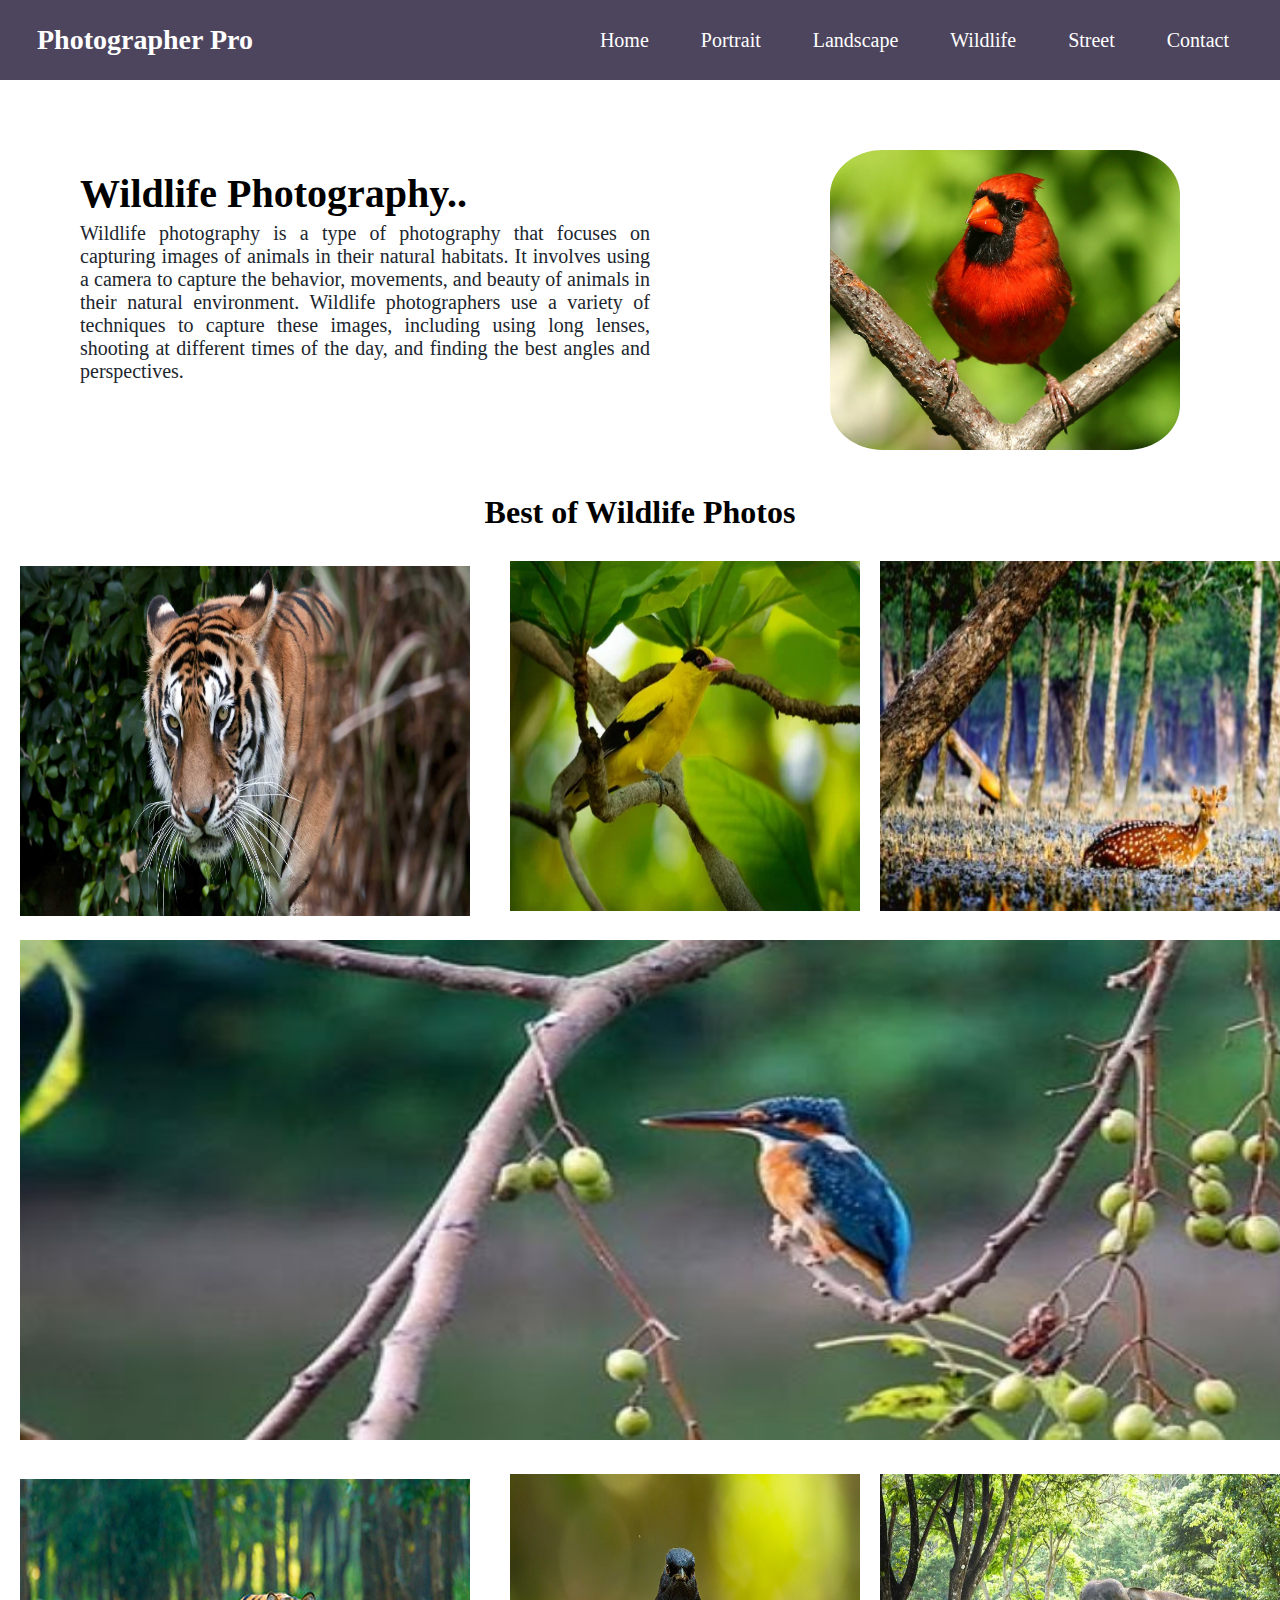
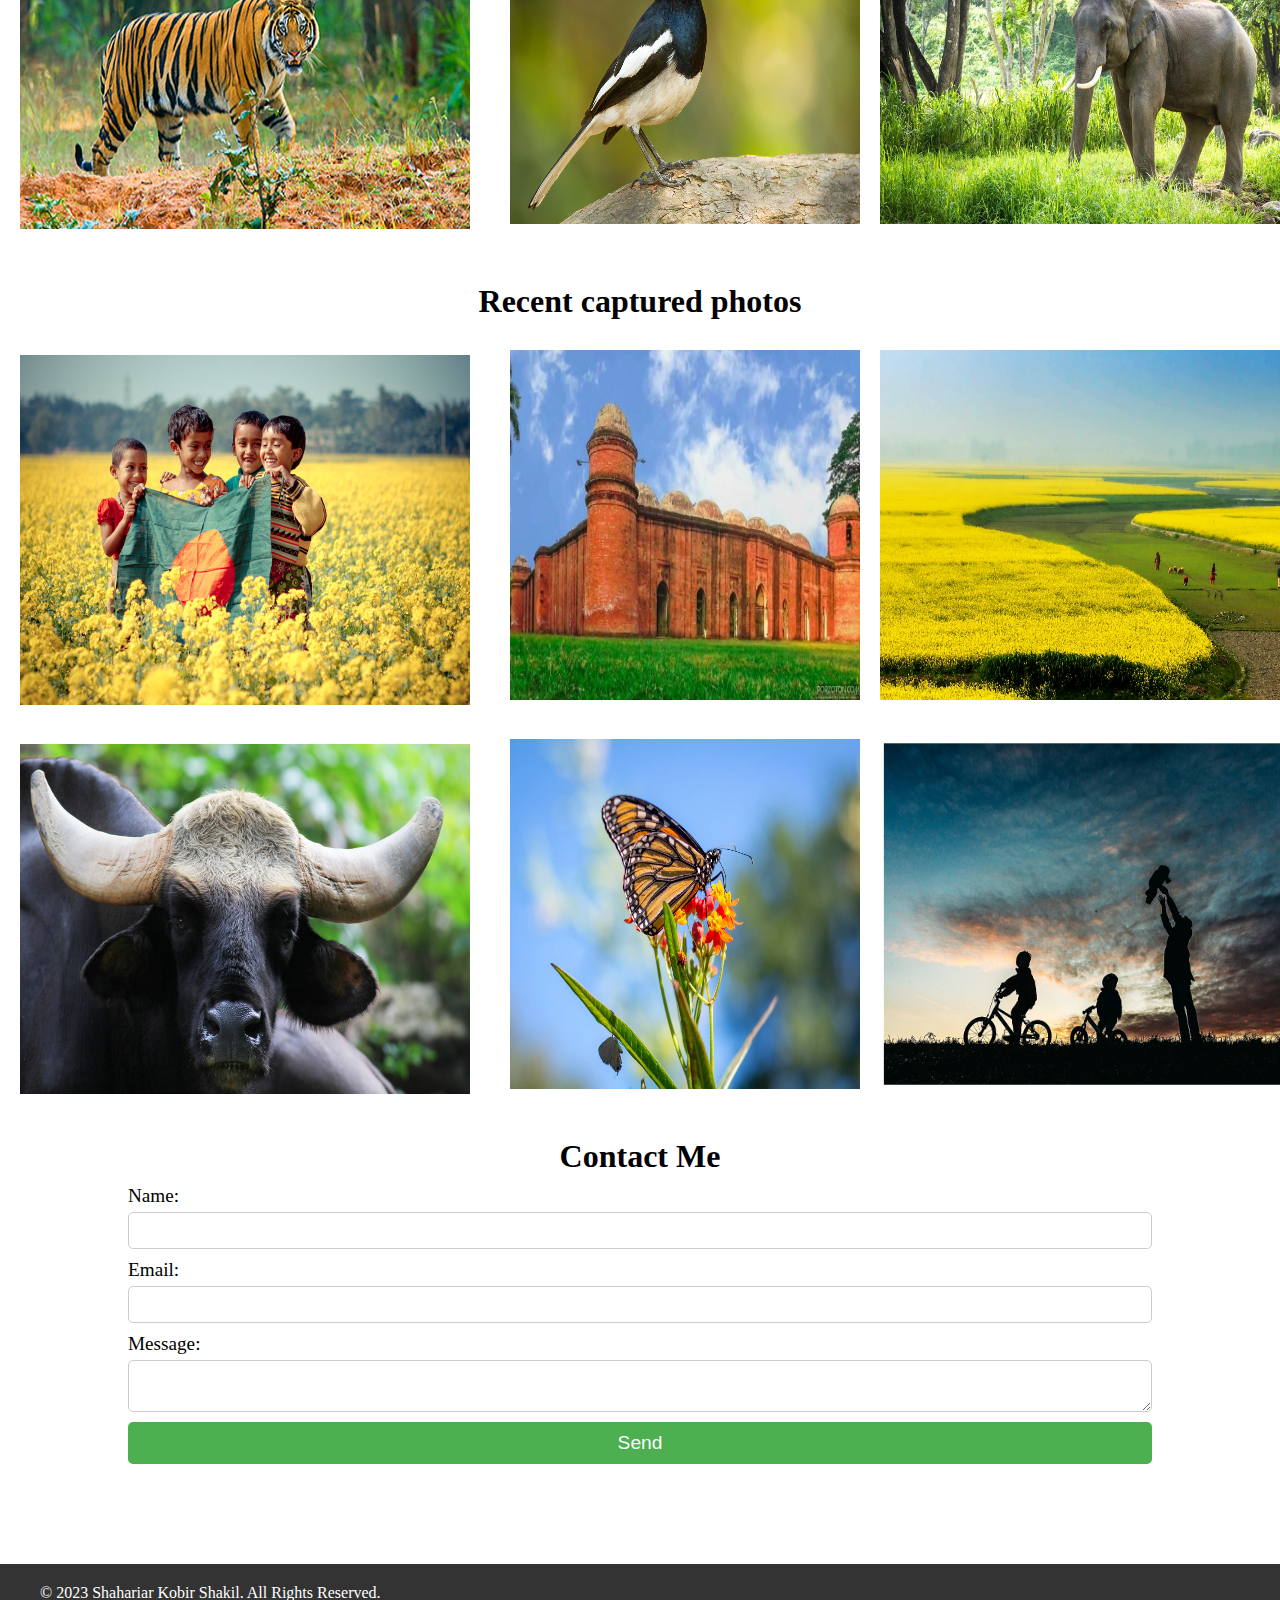
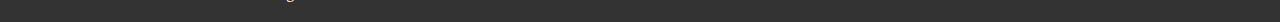
<file: Photography/landscape.html>
<!DOCTYPE html>
<html>
<head>
	<meta charset="utf-8">
	<meta name="viewport" content="width=device-width, initial-scale=1">
	<title>Wildlife photos</title>
	<link rel="stylesheet" type="text/css" href="style.css">
</head>

<body>
 <div class="div1">

		<nav class="navbar" style="background: #4D455D;">
			<div class="brand"><a href="index.html">Photographer Pro </a></div>
			
			<ul class="navMenu">
				<li><a href="index.html">Home</a></li>
				<li><a href="portrait.html">Portrait</a></li>
				<li><a href="nature.html">Landscape</a></li>
				<li><a href="landscape.html">Wildlife</a></li>
                <li><a href="street.html">Street</a></li>
				<li><a href="#contact">Contact</a></li>
			</ul>
		</nav>
	</div>
<div class="container">
		<div style="margin-top: 170px; margin-left: 40px; font-size: 20px;">
			<h1>Wildlife Photography..</h1>
			<p style="margin-top: 5px; text-align: justify; color: #20262E; font-family:cursive ;">Wildlife photography is a type of photography that focuses on capturing images of animals in their natural habitats. It involves using a camera to capture the behavior, movements, and beauty of animals in their natural environment. Wildlife photographers use a variety of techniques to capture these images, including using long lenses, shooting at different times of the day, and finding the best angles and perspectives.</p>
		</div>

		<div style="margin-left: 180px; margin-top: 150px; margin-right: 60px; ">
			<img style="height: 300px; width:350px;  border-radius: 15%;  "src="wld1.jpg">

		</div>
	</div>

	<div>
    	<h1 style="text-align: center; color:  black; margin-top: 40px;">Best of Wildlife Photos</h1>
    	
    </div>

    <div style="display: flex; margin-left: 20px; margin-top: 30px;">
    	
    	<div>
    		<img style="height: 350px; width: 450px; margin-top: 5px; " src="wld2.jpg">
    		
    	</div>

    	<div>
    		<img style="height: 350px; width: 350px;  margin-left: 40px;" src="wld3.webp">
    		
    	</div>

    	<div>
    		<img style="height: 350px; width: 450px; margin-left: 20px;" src="wld4.jpg">
    	</div>
    </div>

    <div>
    	<img src="wld5.jpg" style=" height: 500px; width: 1310px; margin-top: 20px; margin-left: 20px;">
    </div>

    <div style="display: flex; margin-left: 20px; margin-top: 30px;">
    	
    	<div>
    		<img style="height: 350px; width: 450px; margin-top: 5px; " src="wld6.jpg">
    		
    	</div>

    	<div>
    		<img style="height: 350px; width: 350px;  margin-left: 40px;" src="wld8.jpg">
    		
    	</div>

    	<div>
    		<img style="height: 350px; width: 450px; margin-left: 20px;" src="wld9.jpg">
    	</div>
    </div>


        <div style="margin-top: 50px;">
    	<h1 style="text-align: center; color:  black;">Recent captured photos</h1>
    	<!-- <h1 style="border-bottom: 3px solid   #20262E; width: 158px; margin-left: 601px; margin-top: 2px;"></h1> -->
    </div>
    
    <div style="display: flex; margin-left: 20px; margin-top: 30px;">
    	
    	<div>
    		<img style="height: 350px; width: 450px; margin-top: 5px; " src="imge8.jpg">
    		
    	</div>

    	<div>
    		<img style="height: 350px; width: 350px;  margin-left: 40px;" src="imge9.jpg">
    		
    	</div>

    	<div>
    		<img style="height: 350px; width: 450px; margin-left: 20px;" src="imge10.jpeg">
    	</div>
    </div>

    <div style="display: flex; margin-left: 20px; margin-top: 30px;">
    	
    	<div>
    		<img style="height: 350px; width: 450px; margin-top: 5px; " src="imge11.jpg">
    		
    	</div>

    	<div>
    		<img style="height: 350px; width: 350px;  margin-left: 40px;" src="imge12.webp">
    		
    	</div>

    	<div>
    		<img style="height: 350px; width: 450px; margin-left: 20px;" src="imge13.jpg">
    	</div>
    </div>
      

   
     <div id="contact" style="text-align: center; margin-top: 40px;"><h1>Contact Me</h1></div>

    <form>
  <label for="name">Name:</label>
  <input type="text" id="name" name="name" required>

  <label for="email">Email:</label>
  <input type="email" id="email" name="email" required>

  <label for="message">Message:</label>
  <textarea id="message" name="message" required></textarea>

  <button type="submit">Send</button>
</form>

<footer>
  <div class="container">
    <p>© 2023 Shahariar Kobir Shakil. All Rights Reserved.</p>
  </div>
</footer>
</body>
</html>
</file>
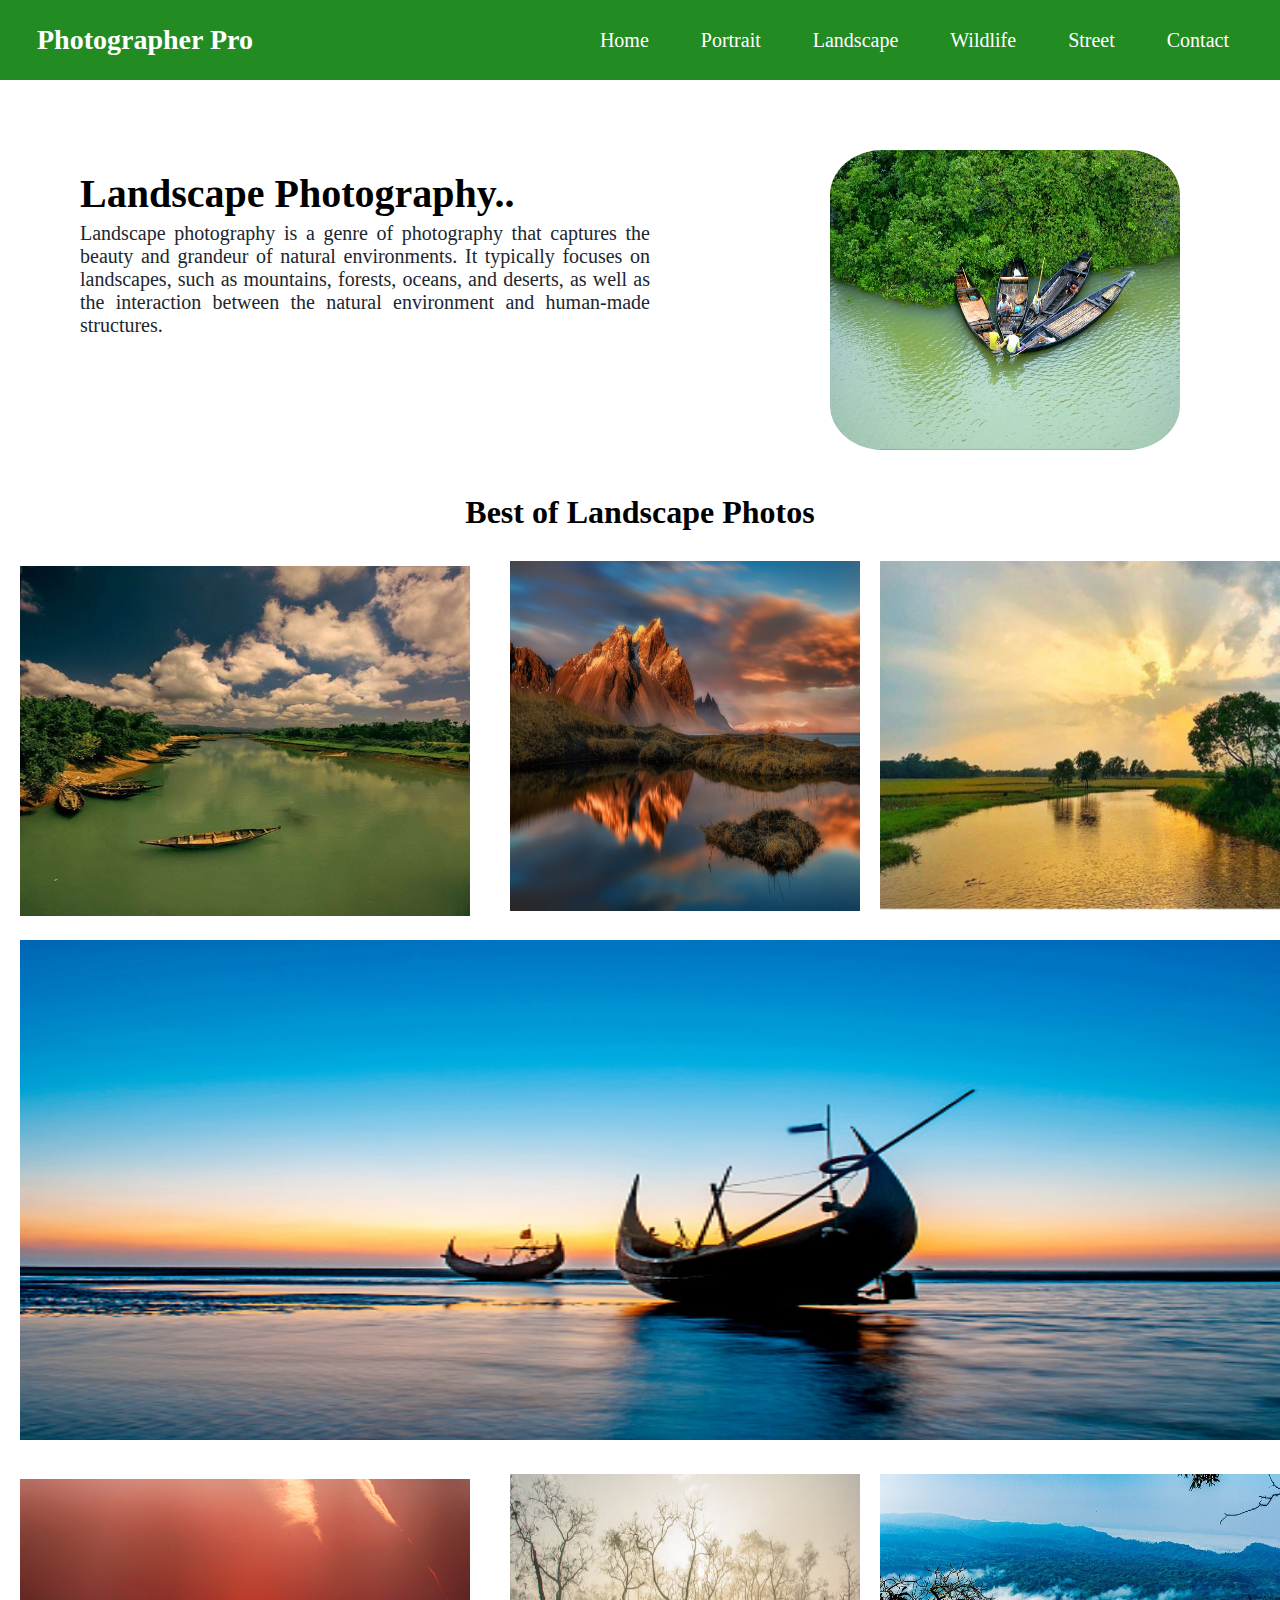
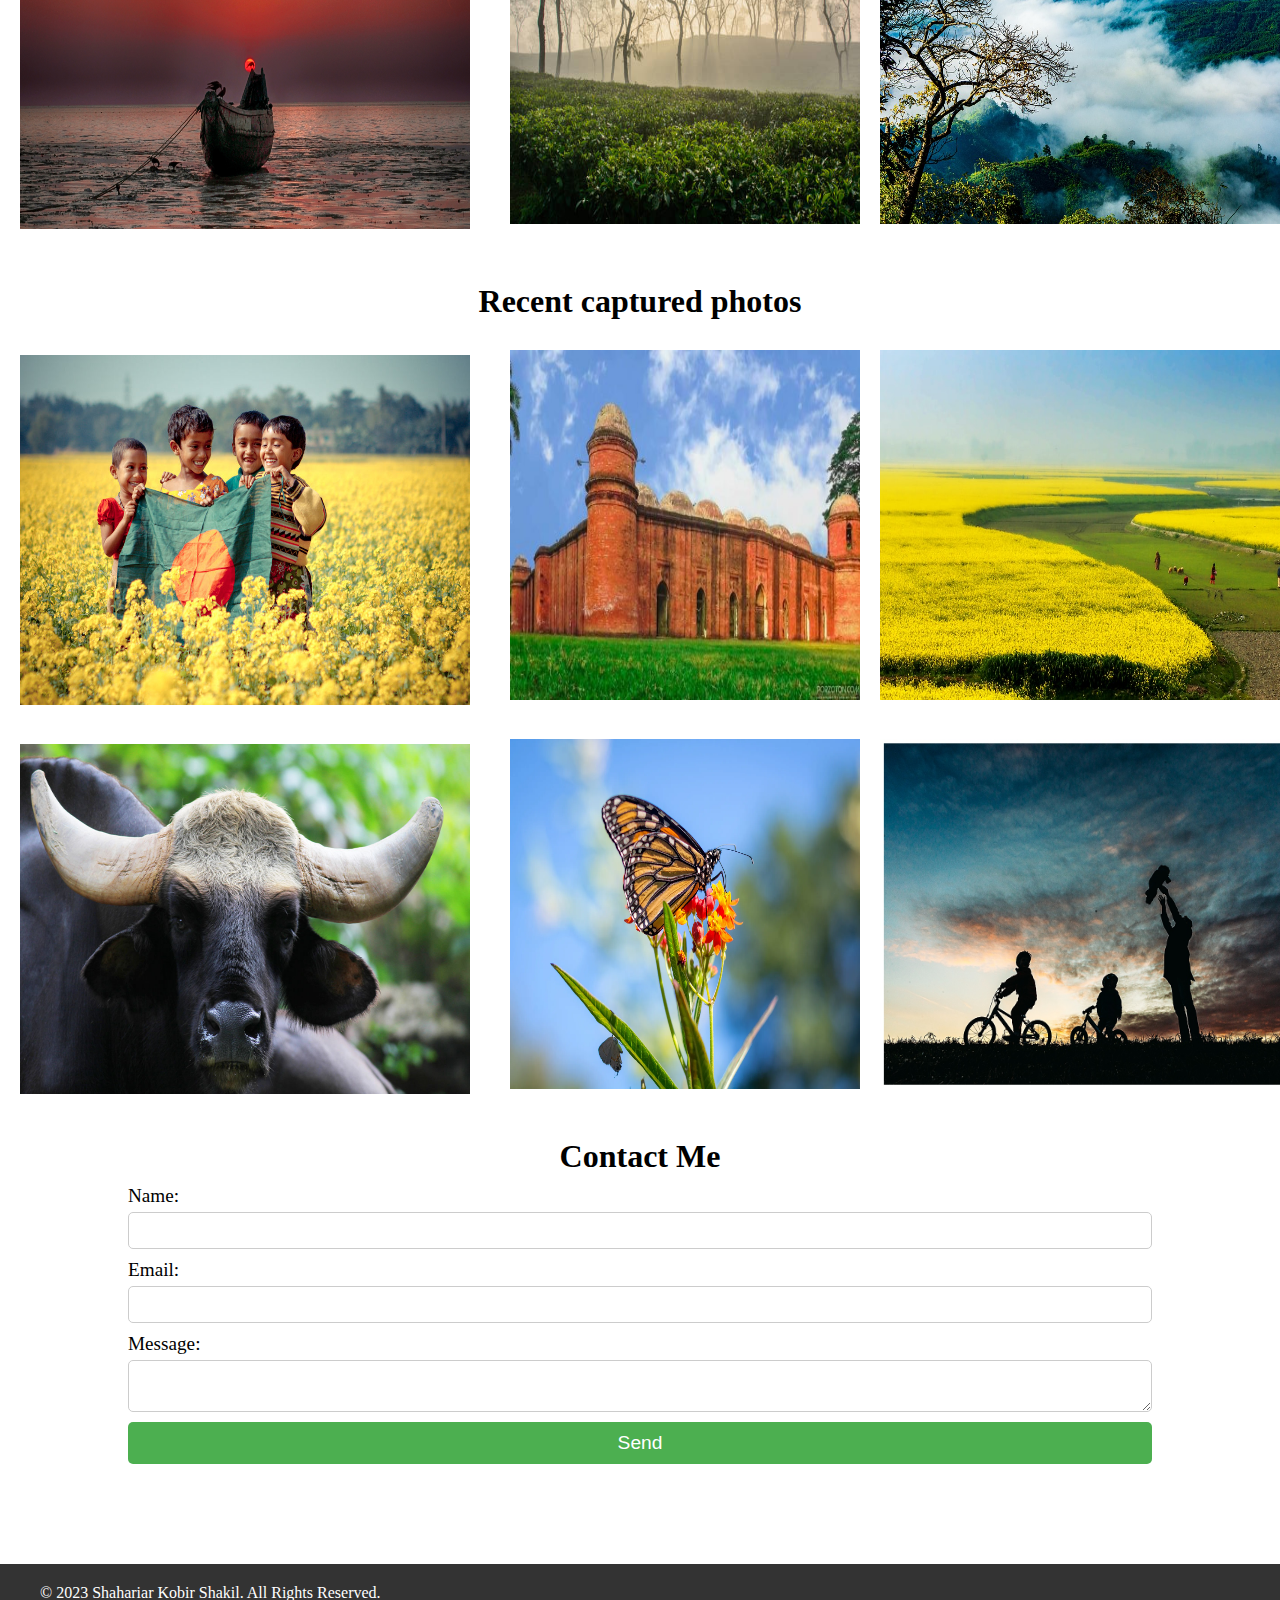
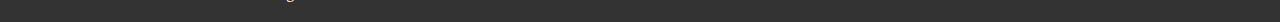
<file: Photography/nature.html>
<!DOCTYPE html>
<html>
<head>
	<meta charset="utf-8">
	<meta name="viewport" content="width=device-width, initial-scale=1">
	<title>Landscape photos</title>
	<link rel="stylesheet" type="text/css" href="style.css">
</head>

<body>
 <div class="div1">

		<nav class="navbar" style="background: forestgreen;">
			<div class="brand"><a href="index.html">Photographer Pro </a></div>
			
			<ul class="navMenu">
				<li><a href="index.html">Home</a></li>
				<li><a href="portrait.html">Portrait</a></li>
				<li><a href="nature.html">Landscape</a></li>
				<li><a href="landscape.html">Wildlife</a></li>
                <li><a href="street.html">Street</a></li>
				<li><a href="#contact">Contact</a></li>
			</ul>
		</nav>
	</div>
<div class="container">
		<div style="margin-top: 170px; margin-left: 40px; font-size: 20px;">
			<h1>Landscape Photography..</h1>
			<p style="margin-top: 5px; text-align: justify; color: #20262E; font-family:cursive ;">Landscape photography is a genre of photography that captures the beauty and grandeur of natural environments. It typically focuses on landscapes, such as mountains, forests, oceans, and deserts, as well as the interaction between the natural environment and human-made structures.</p>
		</div>

		<div style="margin-left: 180px; margin-top: 150px; margin-right: 60px; ">
			<img style="height: 300px; width:350px;  border-radius: 15%;  "src="ntr1.jpg">

		</div>
	</div>

	<div>
    	<h1 style="text-align: center; color:  black; margin-top: 40px;">Best of Landscape Photos</h1>
    	
    </div>

    <div style="display: flex; margin-left: 20px; margin-top: 30px;">
    	
    	<div>
    		<img style="height: 350px; width: 450px; margin-top: 5px; " src="ntr2.jpg">
    		
    	</div>

    	<div>
    		<img style="height: 350px; width: 350px;  margin-left: 40px;" src="land1.jpg">
    		
    	</div>

    	<div>
    		<img style="height: 350px; width: 450px; margin-left: 20px;" src="ntr4.jpg">
    	</div>
    </div>

    <div>
    	<img src="ntr5.jpg" style=" height: 500px; width: 1310px; margin-top: 20px; margin-left: 20px;">
    </div>

    <div style="display: flex; margin-left: 20px; margin-top: 30px;">
    	
    	<div>
    		<img style="height: 350px; width: 450px; margin-top: 5px; " src="ntr6.jpg">
    		
    	</div>

    	<div>
    		<img style="height: 350px; width: 350px;  margin-left: 40px;" src="ntr7.jpg">
    		
    	</div>

    	<div>
    		<img style="height: 350px; width: 450px; margin-left: 20px;" src="ntr8.jpg">
    	</div>
    </div>


        <div style="margin-top: 50px;">
    	<h1 style="text-align: center; color:  black;">Recent captured photos</h1>
    	<!-- <h1 style="border-bottom: 3px solid   #20262E; width: 158px; margin-left: 601px; margin-top: 2px;"></h1> -->
    </div>
    
    <div style="display: flex; margin-left: 20px; margin-top: 30px;">
    	
    	<div>
    		<img style="height: 350px; width: 450px; margin-top: 5px; " src="imge8.jpg">
    		
    	</div>

    	<div>
    		<img style="height: 350px; width: 350px;  margin-left: 40px;" src="imge9.jpg">
    		
    	</div>

    	<div>
    		<img style="height: 350px; width: 450px; margin-left: 20px;" src="imge10.jpeg">
    	</div>
    </div>

    <div style="display: flex; margin-left: 20px; margin-top: 30px;">
    	
    	<div>
    		<img style="height: 350px; width: 450px; margin-top: 5px; " src="imge11.jpg">
    		
    	</div>

    	<div>
    		<img style="height: 350px; width: 350px;  margin-left: 40px;" src="imge12.webp">
    		
    	</div>

    	<div>
    		<img style="height: 350px; width: 450px; margin-left: 20px;" src="imge13.jpg">
    	</div>
    </div>
      

   
     <div id="contact" style="text-align: center; margin-top: 40px;"><h1>Contact Me</h1></div>

    <form>
  <label for="name">Name:</label>
  <input type="text" id="name" name="name" required>

  <label for="email">Email:</label>
  <input type="email" id="email" name="email" required>

  <label for="message">Message:</label>
  <textarea id="message" name="message" required></textarea>

  <button type="submit">Send</button>
</form>

<footer>
  <div class="container">
    <p>© 2023 Shahariar Kobir Shakil. All Rights Reserved.</p>
  </div>
</footer>
</body>
</html>
</file>
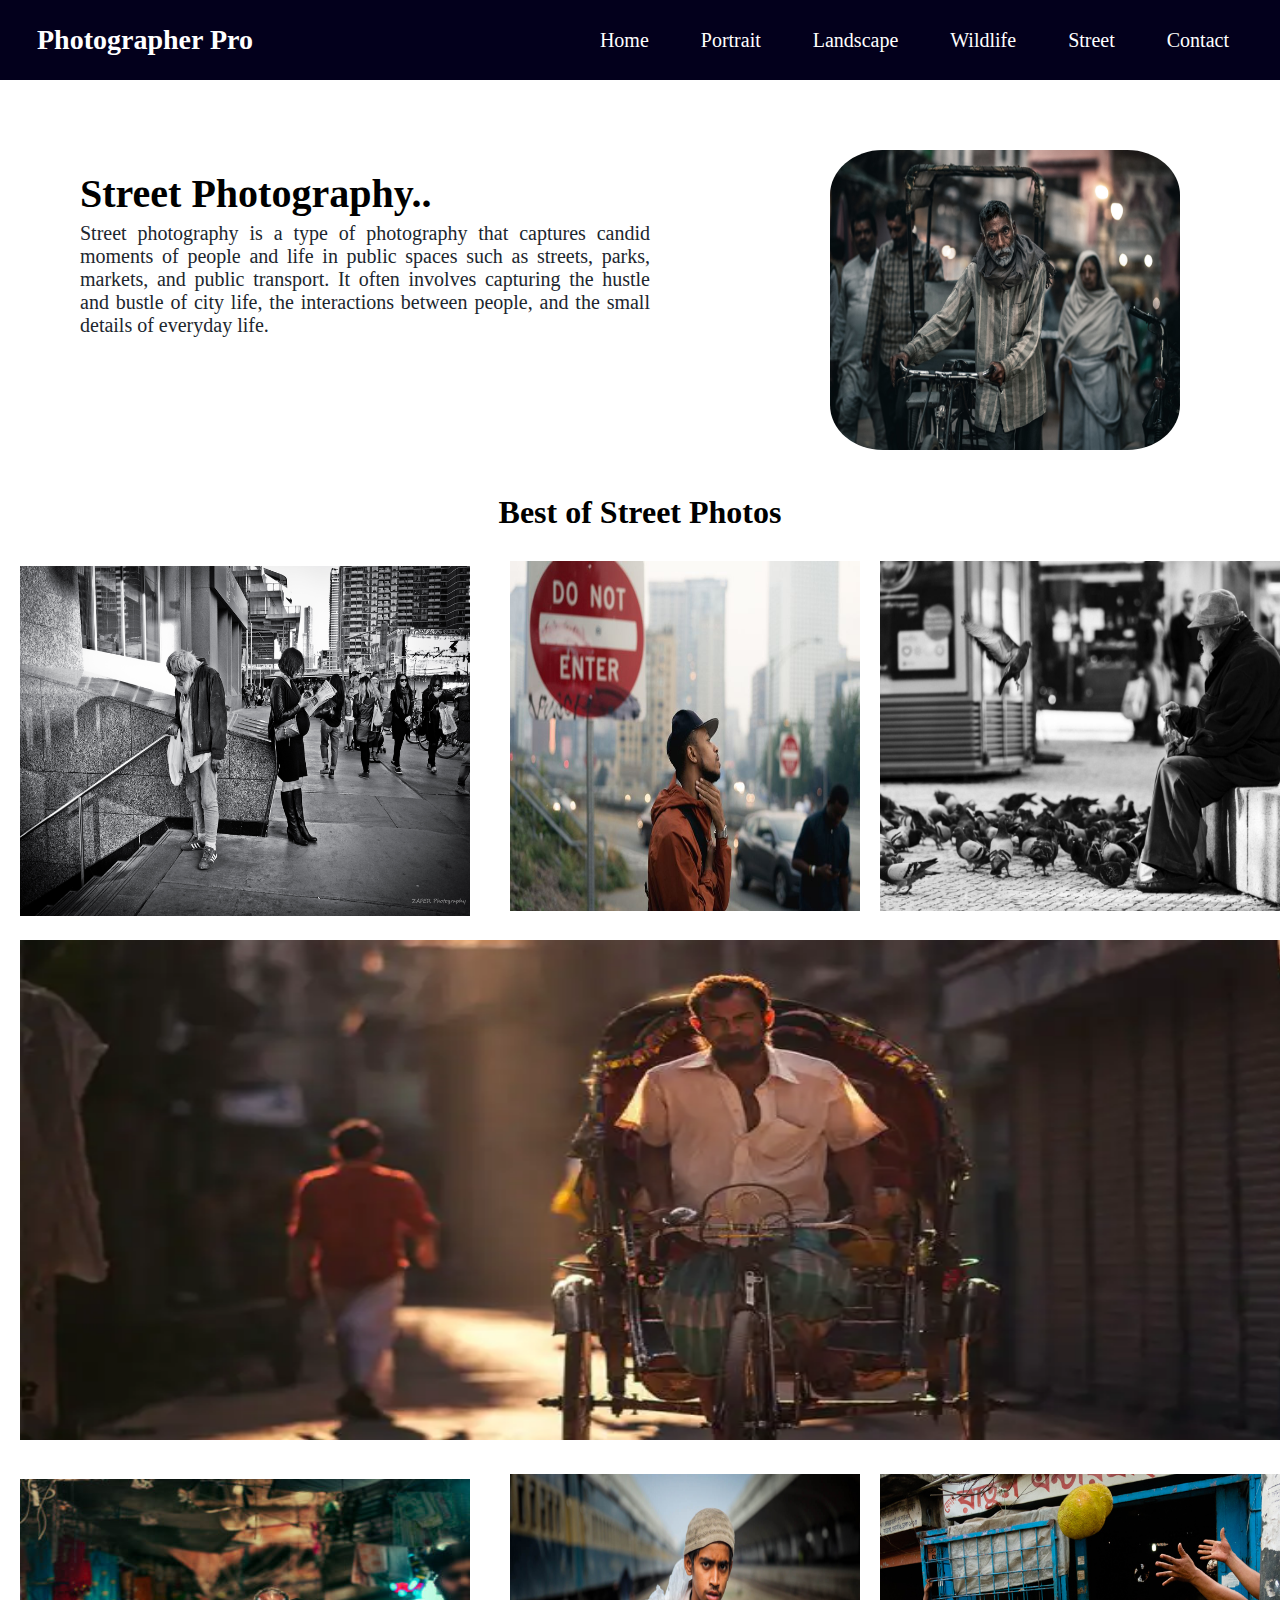
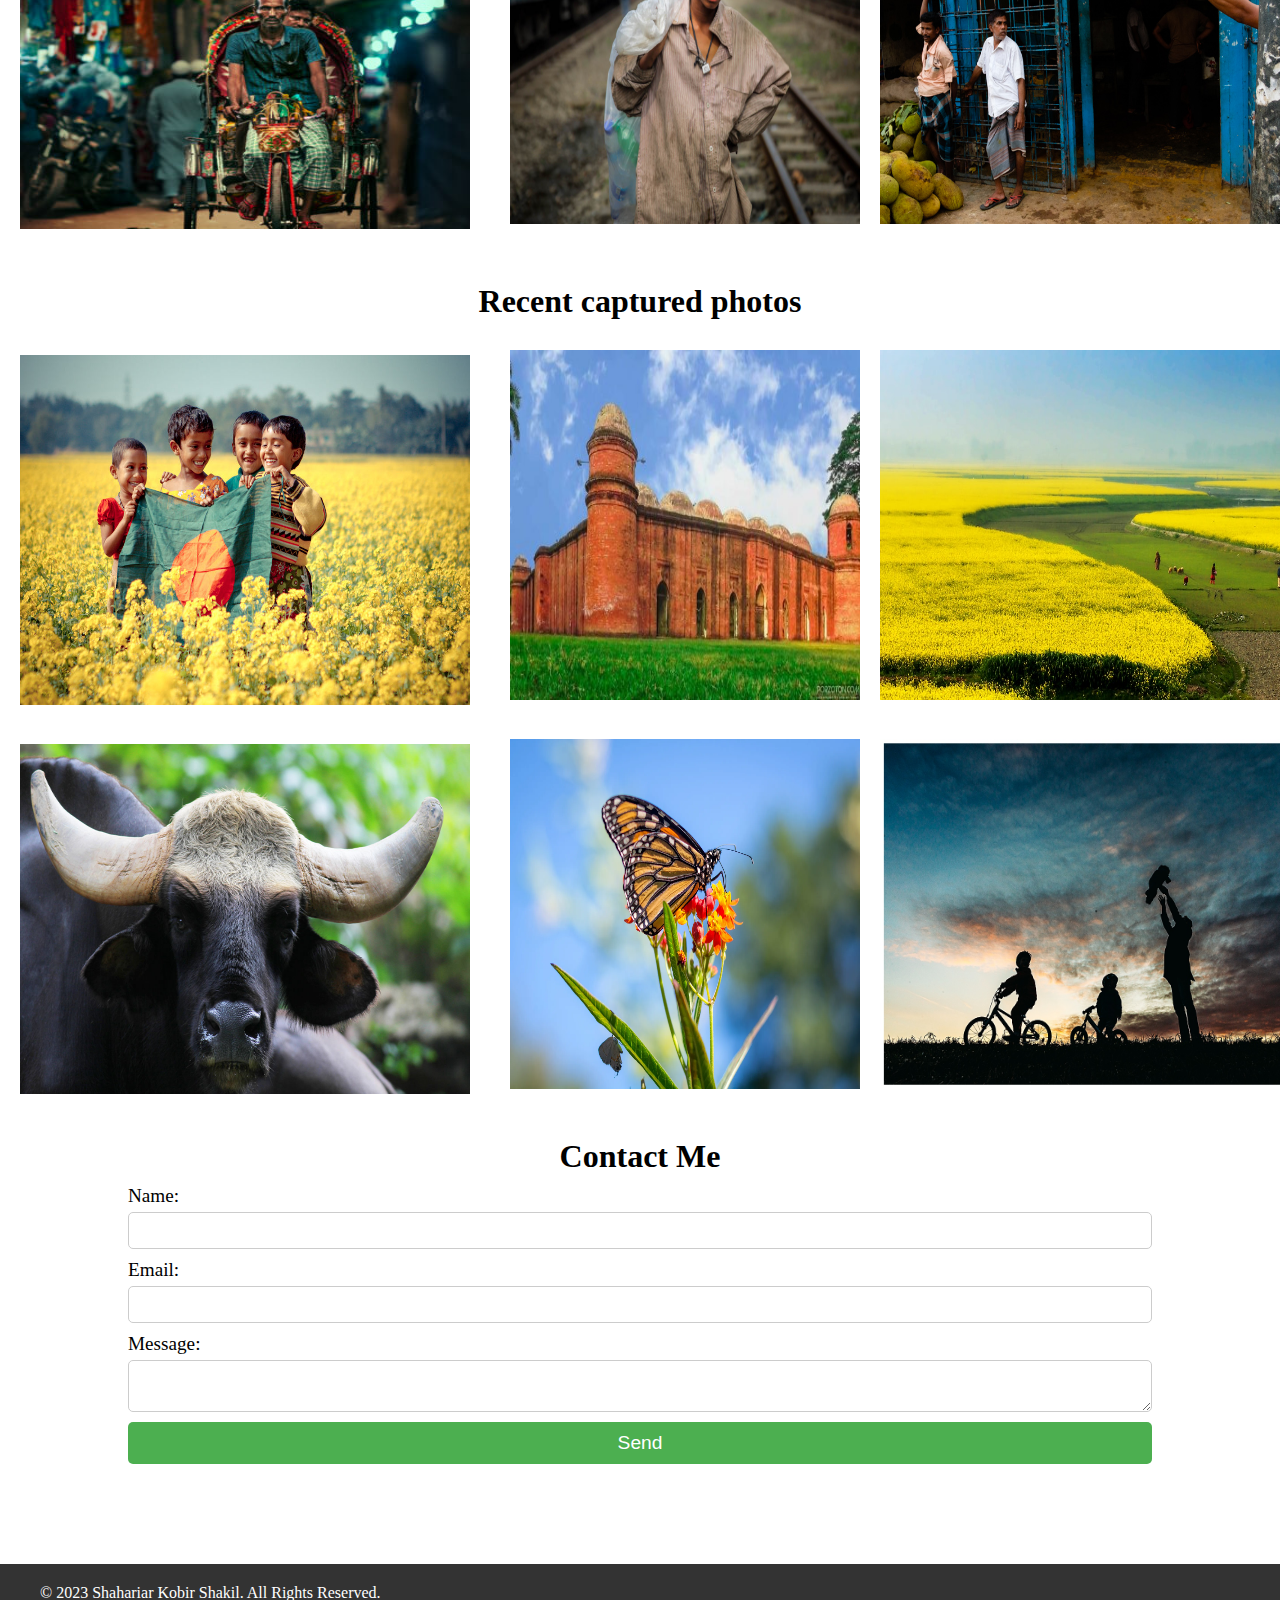
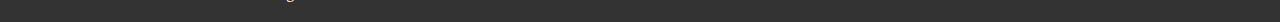
<file: Photography/street.html>
<!DOCTYPE html>
<html>
<head>
	<meta charset="utf-8">
	<meta name="viewport" content="width=device-width, initial-scale=1">
	<title>Street photos</title>
	<link rel="stylesheet" type="text/css" href="style.css">
</head>

<body>
 <div class="div1">

		<nav class="navbar" style="background: #03001C;">
			<div class="brand"><a href="index.html">Photographer Pro </a></div>
			
			<ul class="navMenu">
				<li><a href="index.html">Home</a></li>
				<li><a href="portrait.html">Portrait</a></li>
				<li><a href="nature.html">Landscape</a></li>
				<li><a href="landscape.html">Wildlife</a></li>
                <li><a href="street.html">Street</a></li>
				<li><a href="#contact">Contact</a></li>
			</ul>
		</nav>
	</div>
<div class="container">
		<div style="margin-top: 170px; margin-left: 40px; font-size: 20px;">
			<h1>Street Photography..</h1>
			<p style="margin-top: 5px; text-align: justify; color: #20262E; font-family:cursive ;">Street photography is a type of photography that captures candid moments of people and life in public spaces such as streets, parks, markets, and public transport. It often involves capturing the hustle and bustle of city life, the interactions between people, and the small details of everyday life.</p>
		</div>

		<div style="margin-left: 180px; margin-top: 150px; margin-right: 60px; ">
			<img style="height: 300px; width:350px;  border-radius: 15%;  "src="strt1.jpg">

		</div>
	</div>

	<div>
    	<h1 style="text-align: center; color:  black; margin-top: 40px;">Best of Street Photos</h1>
    	
    </div>

    <div style="display: flex; margin-left: 20px; margin-top: 30px;">
    	
    	<div>
    		<img style="height: 350px; width: 450px; margin-top: 5px; " src="strt2.png">
    		
    	</div>

    	<div>
    		<img style="height: 350px; width: 350px;  margin-left: 40px;" src="strt3.jpg">
    		
    	</div>

    	<div>
    		<img style="height: 350px; width: 450px; margin-left: 20px;" src="strt4.jpg">
    	</div>
    </div>

    <div>
    	<img src="strt5.webp" style=" height: 500px; width: 1310px; margin-top: 20px; margin-left: 20px;">
    </div>

    <div style="display: flex; margin-left: 20px; margin-top: 30px;">
    	
    	<div>
    		<img style="height: 350px; width: 450px; margin-top: 5px; " src="strt6.jpg">
    		
    	</div>

    	<div>
    		<img style="height: 350px; width: 350px;  margin-left: 40px;" src="strt7.jpg">
    		
    	</div>

    	<div>
    		<img style="height: 350px; width: 450px; margin-left: 20px;" src="strt8.jpg">
    	</div>
    </div>


        <div style="margin-top: 50px;">
    	<h1 style="text-align: center; color:  black;">Recent captured photos</h1>
    	<!-- <h1 style="border-bottom: 3px solid   #20262E; width: 158px; margin-left: 601px; margin-top: 2px;"></h1> -->
    </div>
    
    <div style="display: flex; margin-left: 20px; margin-top: 30px;">
    	
    	<div>
    		<img style="height: 350px; width: 450px; margin-top: 5px; " src="imge8.jpg">
    		
    	</div>

    	<div>
    		<img style="height: 350px; width: 350px;  margin-left: 40px;" src="imge9.jpg">
    		
    	</div>

    	<div>
    		<img style="height: 350px; width: 450px; margin-left: 20px;" src="imge10.jpeg">
    	</div>
    </div>

    <div style="display: flex; margin-left: 20px; margin-top: 30px;">
    	
    	<div>
    		<img style="height: 350px; width: 450px; margin-top: 5px; " src="imge11.jpg">
    		
    	</div>

    	<div>
    		<img style="height: 350px; width: 350px;  margin-left: 40px;" src="imge12.webp">
    		
    	</div>

    	<div>
    		<img style="height: 350px; width: 450px; margin-left: 20px;" src="imge13.jpg">
    	</div>
    </div>
      

   
     <div id="contact" style="text-align: center; margin-top: 40px;"><h1>Contact Me</h1></div>

    <form>
  <label for="name">Name:</label>
  <input type="text" id="name" name="name" required>

  <label for="email">Email:</label>
  <input type="email" id="email" name="email" required>

  <label for="message">Message:</label>
  <textarea id="message" name="message" required></textarea>

  <button type="submit">Send</button>
</form>

<footer>
  <div class="container">
    <p>© 2023 Shahariar Kobir Shakil. All Rights Reserved.</p>
  </div>
</footer>
</body>
</html>
</file>
<file: Photography/style.css>
*{
	margin: 0;
	padding: 0;
}

.navbar {
  display: flex;
  justify-content: space-between;
  align-items: center;
  background-color: #645CBB;
  color: #fff;
  height: 50px;
  padding: 15px;
  position: fixed;
  width: 100%;
}

.brand a {
  font-size: 28px;
  font-weight: bold;
  color: #fff;
  text-decoration: none;
  margin-left: 6px;
}

.navMenu {
  display: flex;
  list-style: none;
  margin: 0;
  padding: 10;
  margin-right: 30px;
  font-size: 20px;
}

.navMenu li {
  margin-right: 20px;
}

.navMenu li a {
  color: #fff;
  text-decoration: none;
}
.img1{
	width: 500px;
	height: 500px;
	float: right;
}
 .container{
 	display: flex;
 }

 form {
  display: flex;
  flex-direction: column;
  width: 80%;
  margin: 0 auto;
}

label {
  margin-top: 10px;
  font-size: 1.2rem;
}

input[type="text"],
input[type="email"],
textarea {
  padding: 10px;
  margin-top: 5px;
  border-radius: 5px;
  border: 1px solid #ccc;
}

button[type="submit"] {
  background-color: #4CAF50;
  color: white;
  border: none;
  border-radius: 5px;
  padding: 10px;
  margin-top: 10px;
  font-size: 1.2rem;
}
footer {
  background-color: #333;
  color: #fff;
  padding: 20px 0;
  margin-top: 100px;
}

.container {
  max-width: 1200px;
  margin: 0 auto;
}

p {
  margin: 0;
  text-align: center;
}

.navbar {
  background-color:  #645CBB;
  overflow: hidden;
  width: 100%;
}

.navbar a {
  float: left;
  display: block;
  color: white;
  text-align: center;
  padding: 14px 16px;
  text-decoration: none;
}

.navbar a:hover {
  background-color: #ddd;
  color: black;
}
</file>
